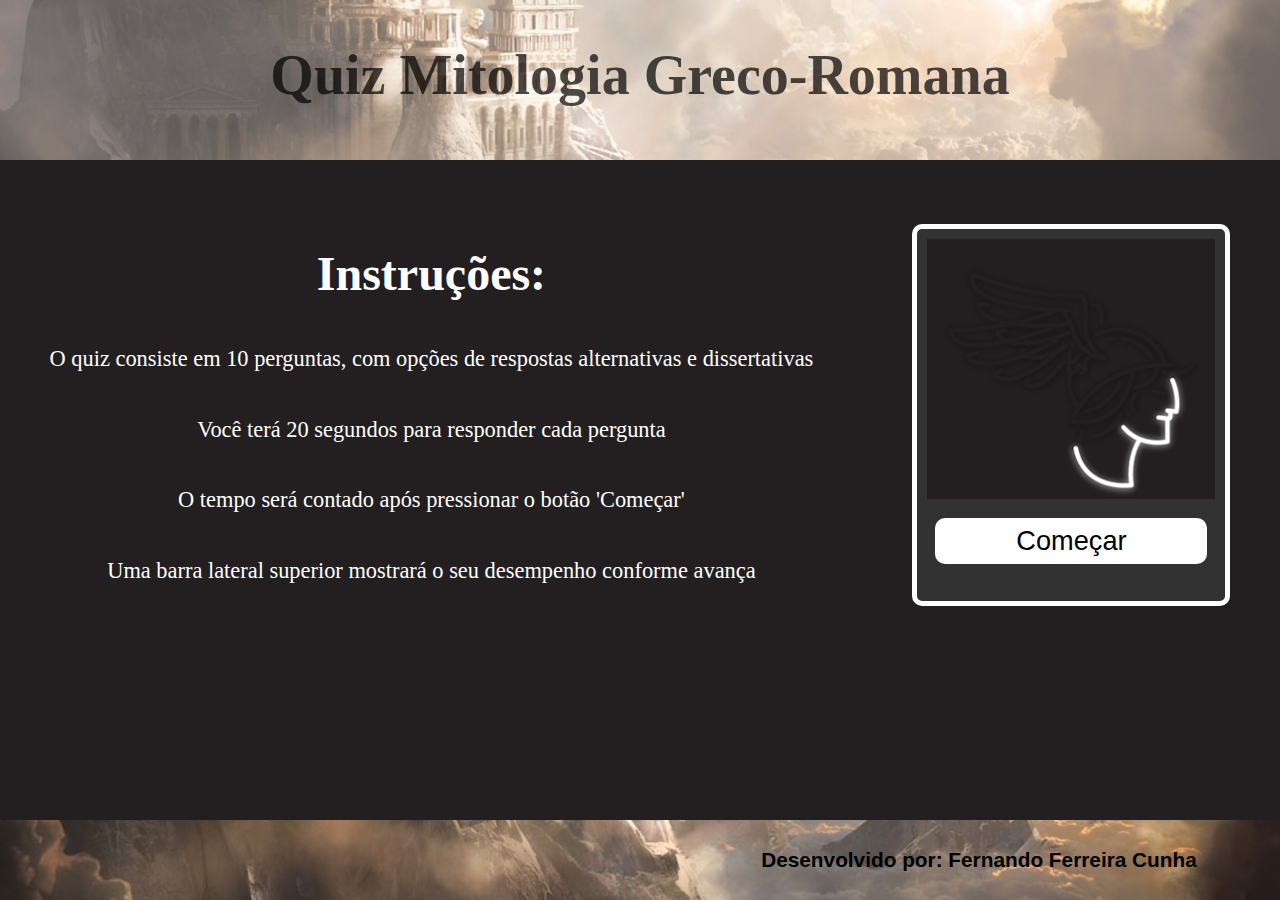
<file: index.html>
<!DOCTYPE html>
<html lang="pt-br">
  <head>
    <title>Quiz - Intro</title>
    <meta name="author" content="Fernando Ferreira Cunha" />
    <meta charset="UTF-8" />
    <meta name="viewport" content="width=device-width, initial-scale=1.0" />
    <link rel="stylesheet" type="text/css" href="style_index.css" />
  </head>
  <body>
    <header>
        <h1>Quiz Mitologia Greco-Romana</h1>
    </header>
    <section>
      <div id="instru">
        <h2>Instruções:</h2>
        <p>
          O quiz consiste em 10 perguntas, com opções de respostas alternativas e dissertativas
        </p>
        <p>
          Você terá 20 segundos para responder cada pergunta
        </p>
        <p>
          O tempo será contado após pressionar o botão 'Começar'
        </p>
        <p>
          Uma barra lateral superior mostrará o seu desempenho conforme avança
        </p>
      </div>
      <div class="start">
        <div class="crop">
          <img src="img/hermes.gif" rel="Gif de Hermes"/>
        </div>
        <button id="buttonStart" onclick="location.href='quiz.html';">Começar</button>
      </div>
    </section>
    <footer>
      <p>
        Desenvolvido por: Fernando Ferreira Cunha
      </p>
    </footer>
  </body>
</html>
</file>
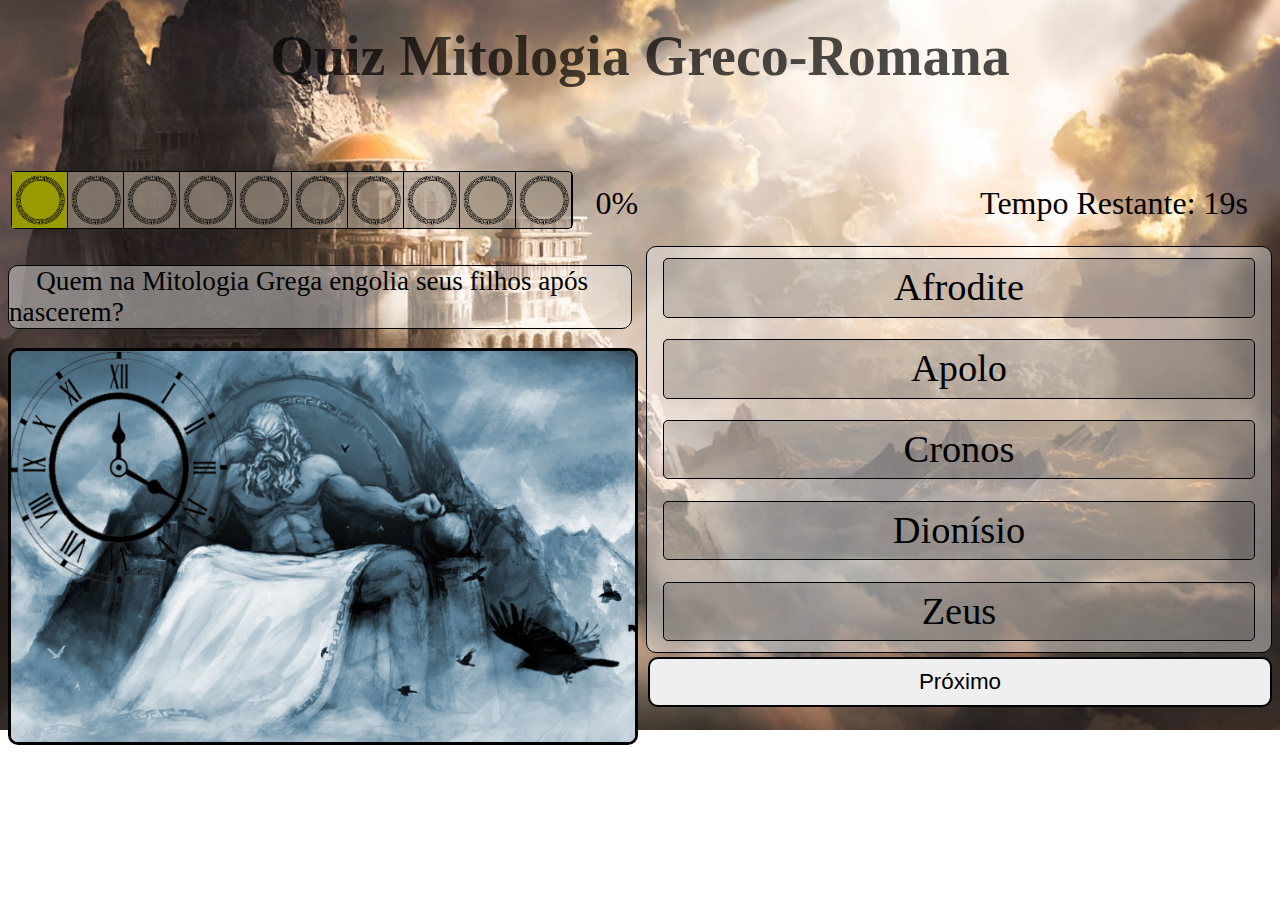
<file: quiz.html>
<!DOCTYPE html>
<html lang="pt-br">
  <head>
    <title>Quiz</title>
    <meta name="author" content="Fernando Ferreira Cunha" />
    <meta charset="UTF-8" />
    <meta name="viewport" content="width=device-width, initial-scale=1.0" />
    <link rel="stylesheet" type="text/css" href="style_quiz.css" />
    <script src="script.js"></script>
  </head>
  <body>
    <header>
        <h1>Quiz Mitologia Greco-Romana</h1>
    </header>
    <nav>
          <div id="progressBar">
            <ul>
              <li id="q1"></li>
              <li id="q2"></li>
              <li id="q3"></li>
              <li id="q4"></li>
              <li id="q5"></li>
              <li id="q6"></li>
              <li id="q7"></li>
              <li id="q8"></li>
              <li id="q9"></li>
              <li id="q10"></li>
            </ul>
          </div>
          <p id="textPorcent">0%</p>
          <div id="divTime">
              <p id="timeRemain">Tempo Restante: 15s</p>
          </div>
    </nav>
    <div id="mainContainer">
      <div id="questions">
          <p id="textQuestion">TEXTO DA PERGUNTA VEM AQUI</p>
          <img id="imageQuestion" src="img/default_img.jpg" rel="Imagem relacionada a pergunta do Quiz">
      </div>
      <div id="answers">
          <form id="inputAnswer">
              FORMULÁRIO VEM AQUI
          </form>
          <button onclick="submitAnswer()">Próximo</button>
      </div>
    </div>
  </body>
</html>
</file>
<file: style_index.css>
* {
  margin: 0;
  padding: 0;
}

body {
  background-color: rgb(35, 31, 32);
}

header {
  display: flex;
  justify-content: center;
  width: 100%;
  height: 10em;
  background-image: url('img/olimpo.jpg');
  background-position: 30% 40%;
  background-size: cover;
}

header h1 {
  display: inline-block;
  height: 100%;
  width: 100%;
  text-align: center;
  line-height: 2.7em;
  font-size: 3.5em;
  color: rgba(0, 0, 0, 0.7);
  background-color: rgba(255, 255, 255, 0.3);
}

section {
  display: flex;
  align-items: center;
  justify-content: space-around;
  margin-top: 4em;
}

section h2 {
  color: #FFF;
  font-size: 3em;
}

footer {
  display: flex;
  justify-content: flex-end;
  align-items: center;
  position: absolute;
  bottom: 0;
  height: 5em;
  width: 100%;
  background-image: url('img/olimpo.jpg');
  background-position: 30% 70%;
  background-size: cover;
}

footer p {
  margin-right: 4em;
  font-family: Arial;
  font-weight: bold;
  font-size: 1.3em;
}

.crop {
  width: 18em;
  overflow: hidden;
}

.crop img {
  width: 18em;
  height: 18em;
  margin-bottom: -2em;
}

.start {
  display: flex;
  flex-direction: column;
  align-items: center;
  width: 18em;
  height: 22em;
  border: 5px solid #FFF;
  border-radius: 10px;
  padding: 10px;
  background-color: rgb(50, 50, 50);
}

#buttonStart {
  width: 10em;
  height: 1.7em;
  border: 2px solid #FFF;
  border-radius: 10px;
  font-size: 1.7em;
  background-color: #FFF;
  margin-top: 0.7em;
}

#buttonStart:hover {
  animation: glowing 1500ms infinite;
}

@keyframes glowing {
  0% { background-color: rgb(158, 255, 235); box-shadow: 0 0 3px rgb(158, 255, 235); }
  50% { background-color: rgb(208, 255, 245); box-shadow: 0 0 20px rgb(208, 255, 245); }
  100% { background-color: rgb(158, 255, 235); box-shadow: 0 0 3px rgb(158, 255, 235); }
}

#instru {
  text-align: center;
}

#instru p {
  color: #FFF;
  margin-top: 2em;
  font-size: 1.4em;
}
</file>
<file: style_quiz.css>
* {
  margin: 0;
  padding: 0;
}

body {
  background-image: url('img/olimpo.jpg');
  background-size: cover;
  background-repeat: no-repeat;
  overflow: hidden;
}

header {
  width: 100%;
  height: 10em;
}

header h1 {
  text-align: center;
  line-height: 2em;
  font-size: 3.5em;
  color: rgba(0, 0, 0, 0.7);
}

nav {
  display: flex;
  flex-direction: row;
  width: 100%;
  height: 3.5em;
  margin: 0.7em 0 0.7em 0;
}

#progressBar {
  width: 35em;
  height: 3.5em;
  border: 1.5px solid #000;
  border-radius: 5px;
  margin-left: 0.7em;
  background-color: rgba(162, 150, 136, 0.7);
}

#progressBar ul {
  display: flex;
  flex-direction: row;
  height: 100%;
  list-style: none;
}

#progressBar ul li {
  display: inline-block;
  height: 100%;
  width: 3.5em;
  border-right: 1px solid #000;
  background-image: url('img/question.png');
  background-size: cover;
}

#textPorcent {
  height: 100%;
  line-height: 2em;
  margin: 0 0.7em 0 0.7em;
  font-size: 2em;
}

#divTime {
  display: flex;
  justify-content: flex-end;
  width: 100%;
  height: 100%;
}

#timeRemain {
  font-size: 2em;
  line-height: 2em;
  margin-right: 1em;
}

#mainContainer {
  display: flex;
  flex-direction: row;
  width: 100%;
  height: 100%;
}

#questions {
  width: 50%;
  padding: 0.5em;
}

#questions p {
  font-size: 1.7em;
  margin: 0.7em 0 0.7em 0;
}

#imageQuestion {
  width: 100%;
  height: 82%;
  border: 3px solid #000;
  border-radius: 10px;
}

#answers {
  display: flex;
  flex-direction: column;
  align-items: flex-end;
  width: 50%;
  padding: 0.5em;
}

#answers form {
  display: flex;
  flex-direction: column;
  justify-content: space-around;
  align-items: center;
  font-size: 2em;
  height: 85%;
  background-color: rgba(255, 255, 255, 0.4);
}

#answers form input[type="radio"] {
  display: none;
}

#answers form input[type="text"] {
  margin: 1.7em 0 0 0.6em;
  text-align: center;
  border: 3px solid #000;
  border-radius: 5px;
  background-color: rgba(45, 45, 45, 0.2);
}

#answers form label {
  width: 100%;
  font-size: 1.2em;
  height: 1.5em;
  line-height: 1.5em;
  text-align: center;
  border: 1px solid #000;
  border-radius: 5px;
  background-color: rgba(45, 45, 45, 0.2);
  transition: .5s;
}

#answers form label:hover {
  background-color: rgba(255, 215, 0, 0.2);
}

#answers form div {
  display: flex;
  align-items: center;
  width: 95%;
}

#answers form input[type="radio"]:checked + label {
  background-color: rgba(30, 100, 20, 0.4);
}

#answers button {
  font-size: 1.4em;
  width: 100%;
  height: 2.2em;
  margin-top: 0.2em;
  border: 2px solid #000;
  border-radius: 10px;
  transition: .5s;
}

#answers button:hover {
  background-color: rgba(255, 215, 0, 0.4);
}

#inputAnswer {
  width: 100%;
  height: 85%;
  border: 1.5px solid #000;
  border-radius: 10px;
}

form label {
  width: 10em;
}

#textAnswer {
  font-size: 1.7em;
  width: 90%;
}

#textQuestion {
  text-indent: 1em;
  background-color: rgba(255, 255, 255, 0.4);
  border: 1px solid #000;
  border-radius: 10px;
}
</file>
